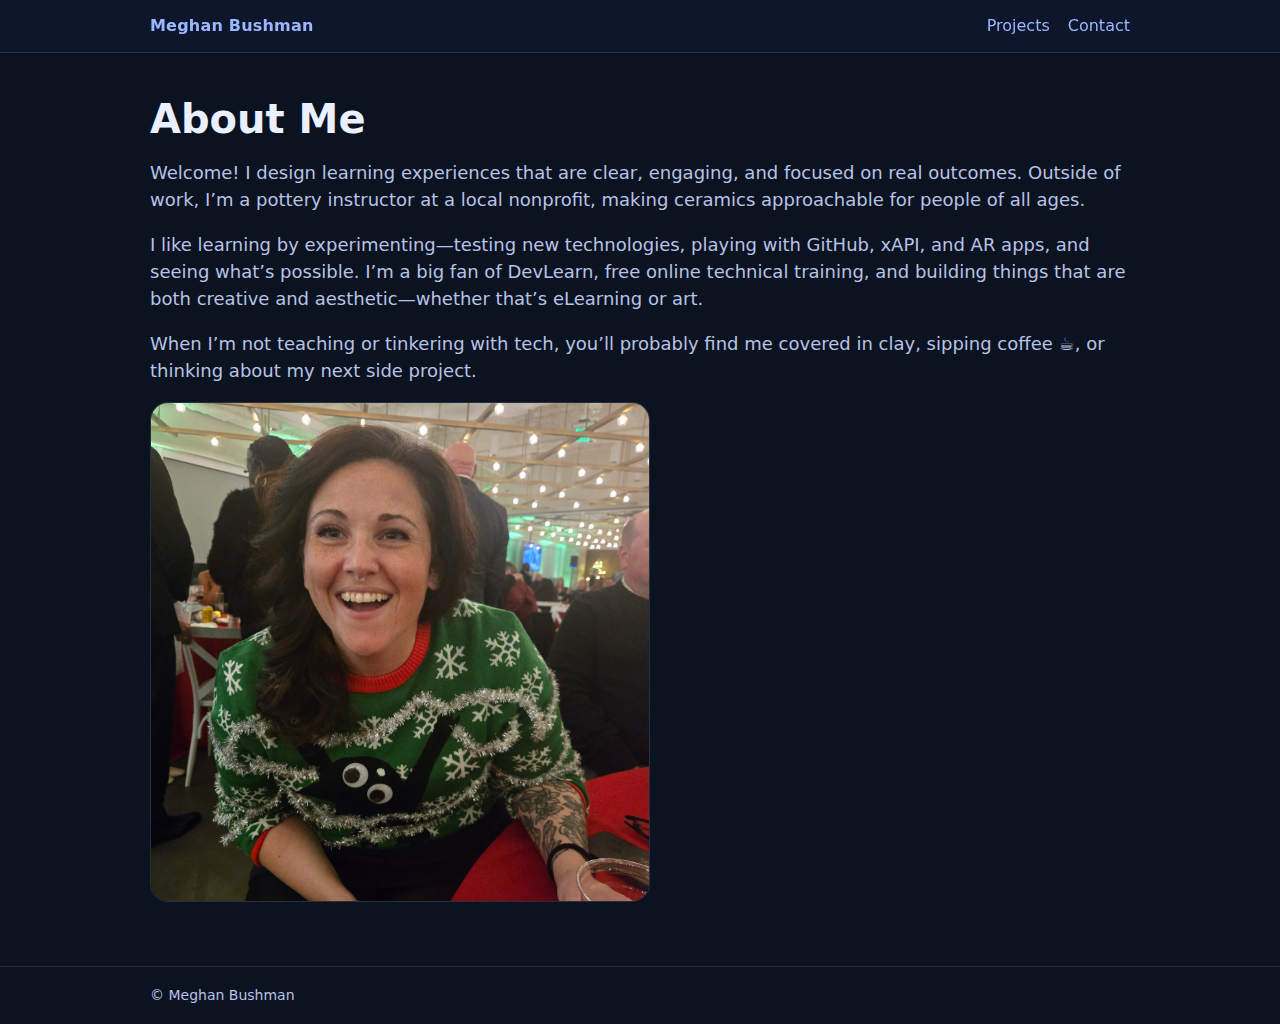
<file: index.html>
<!doctype html>
<html lang="en">
<head>
  <meta charset="utf-8" />
  <meta name="viewport" content="width=device-width, initial-scale=1" />
  <title>About | Meghan Bushman</title>
  <link rel="stylesheet" href="assets/css/styles.css" />
</head>
<body>
  <!-- Header -->
  <header class="nav">
    <div class="container nav-inner">
      <a href="index.html" class="nav-brand">Meghan Bushman</a>
      <nav class="nav-links">
       
        <a href="projects.html">Projects</a>
        <a href="contact.html">Contact</a>
      </nav>
    </div>
  </header>

  <!-- Main Content -->
  <main class="container">
    <h1>About Me</h1>
    <p class="lead">
      Welcome! I design learning experiences that are clear, engaging, and focused on real outcomes. Outside of work, I’m a pottery instructor at a local nonprofit, making ceramics approachable for people of all ages.
    </p>
    <p class="lead">
      I like learning by experimenting—testing new technologies, playing with GitHub, xAPI, and AR apps, and seeing what’s possible. I’m a big fan of DevLearn, free online technical training, and building things that are both creative and aesthetic—whether that’s eLearning or art.
    </p>
    <p class="lead">
      When I’m not teaching or tinkering with tech, you’ll probably find me covered in clay, sipping coffee ☕, or thinking about my next side project.
    </p> <div style="display: grid; gap: 12px; grid-template-columns: 120px 1fr; align-items: start;">
        <img src="assets/5349300203846184661.jpg" alt="Headshot of Meghan" style="width:500px; height:500px; border-radius: 18px; object-fit: cover; border: 1px solid var(--border);" />
        <div>
  </main>

  <!-- Footer -->
  <footer class="footer">
    <div class="container">© Meghan Bushman</div>
  </footer>
</body>
</html>
</file>
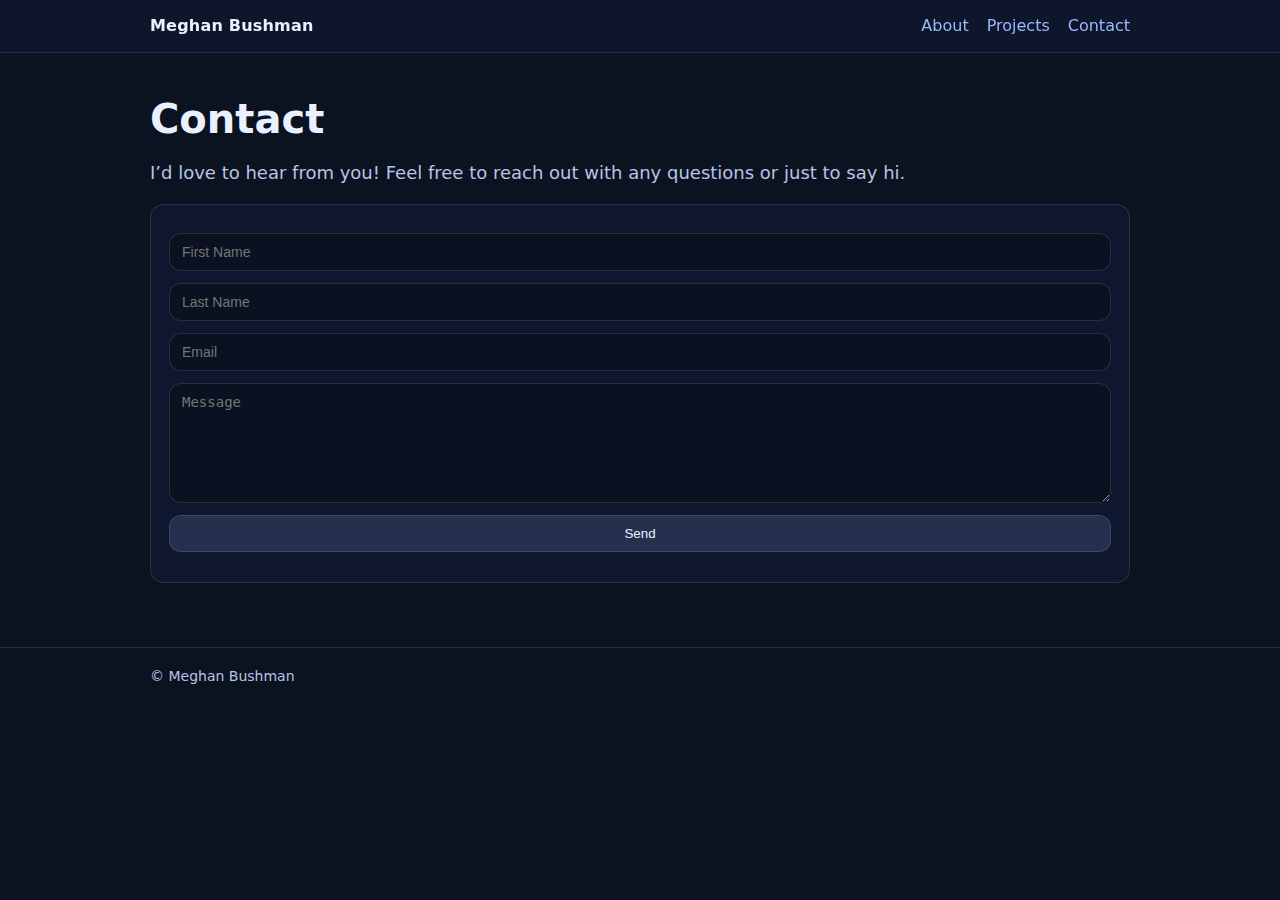
<file: contact.html>
<!doctype html>
<html lang="en">
<head>
  <meta charset="utf-8" />
  <meta name="viewport" content="width=device-width, initial-scale=1" />
  <title>Contact | Meghan Bushman</title>
  <link rel="stylesheet" href="assets/css/styles.css" />
</head>
<body>
  <!-- Header -->
  <header class="nav">
    <div class="container nav-inner">
      <div class="nav-brand">Meghan Bushman</div>
      <nav class="nav-links">
        <a href="index.html">About</a>
        <a href="projects.html">Projects</a>
        <a href="contact.html" aria-current="page">Contact</a>
      </nav>
    </div>
  </header>

  <!-- Main Content -->
  <main class="container">
    <h1>Contact</h1>
    <p class="lead">
      I’d love to hear from you! Feel free to reach out with any questions or just to say hi.
    </p>

    <section class="card">
      <form id="contactForm" class="form-grid" method="POST" action="https://formspree.io/f/xqeeanao">
        <input name="firstName" placeholder="First Name" autocomplete="given-name" required />
        <input name="lastName" placeholder="Last Name" autocomplete="family-name" required />
        <input name="email" placeholder="Email" type="email" autocomplete="email" required />
        <textarea name="message" placeholder="Message" required></textarea>
        <button type="submit">Send</button>
        <div id="formStatus" aria-live="polite"></div>
      </form>
    </section>
  </main>

  <!-- Footer -->
  <footer class="footer">
    <div class="container">© Meghan Bushman</div>
  </footer>
</body>
</html>
</file>
<file: assets/css/styles.css>
body { background: red; }


:root {
  --bg: #0b1220;
  --panel: #101a33;
  --text: #eaf0ff;
  --muted: #b8c3e6;
  --link: #9bb7ff;
  --border: rgba(255,255,255,0.12);
  --max: 980px;
}

* { box-sizing: border-box; }

html, body {
  margin: 0;
  padding: 0;
  background: var(--bg);
  color: var(--text);
  font-family: system-ui, -apple-system, Segoe UI, Roboto, Arial, sans-serif;
  line-height: 1.5;
}

a { color: var(--link); text-decoration: none; }
a:hover { text-decoration: underline; }

.container {
  width: min(var(--max), calc(100% - 32px));
  margin: 0 auto;
}

.nav {
  border-bottom: 1px solid var(--border);
  background: rgba(16, 26, 51, 0.55);
  backdrop-filter: blur(8px);
}

.nav-inner {
  display: flex;
  align-items: center;
  justify-content: space-between;
  padding: 14px 0;
}

.nav-brand {
  font-weight: 650;
  letter-spacing: 0.2px;
}

.nav-links {
  display: flex;
  gap: 18px;
  align-items: center;
}

main { padding: 36px 0 64px; }

h1 { font-size: 40px; margin: 0 0 10px; }
p.lead { color: var(--muted); font-size: 18px; margin: 0 0 18px; }

.card {
  border: 1px solid var(--border);
  background: rgba(16, 26, 51, 0.7);
  border-radius: 14px;
  padding: 18px;
}

.list {
  display: grid;
  gap: 14px;
  margin-top: 18px;
}

.project h3 {
  margin: 0 0 6px;
  font-size: 18px;
}

.project p {
  margin: 0;
  color: var(--muted);
}

.footer {
  border-top: 1px solid var(--border);
  padding: 18px 0;
  color: var(--muted);
  font-size: 14px;
}

.form-grid {
  display: grid;
  gap: 12px;
  margin-top: 10px;
}

input, textarea {
  width: 100%;
  padding: 10px 12px;
  border-radius: 12px;
  border: 1px solid var(--border);
  background: rgba(0,0,0,0.25);
  color: var(--text);
  font-size: 14px;
}

textarea { min-height: 120px; resize: vertical; }

button {
  padding: 10px 14px;
  border-radius: 12px;
  border: 1px solid var(--border);
  background: rgba(155,183,255,0.16);
  color: var(--text);
  cursor: pointer;
}

button:hover { background: rgba(155,183,255,0.24); }

@media (max-width: 640px) {
  .nav-links { gap: 12px; }
  h1 { font-size: 32px; }
}
</file>
